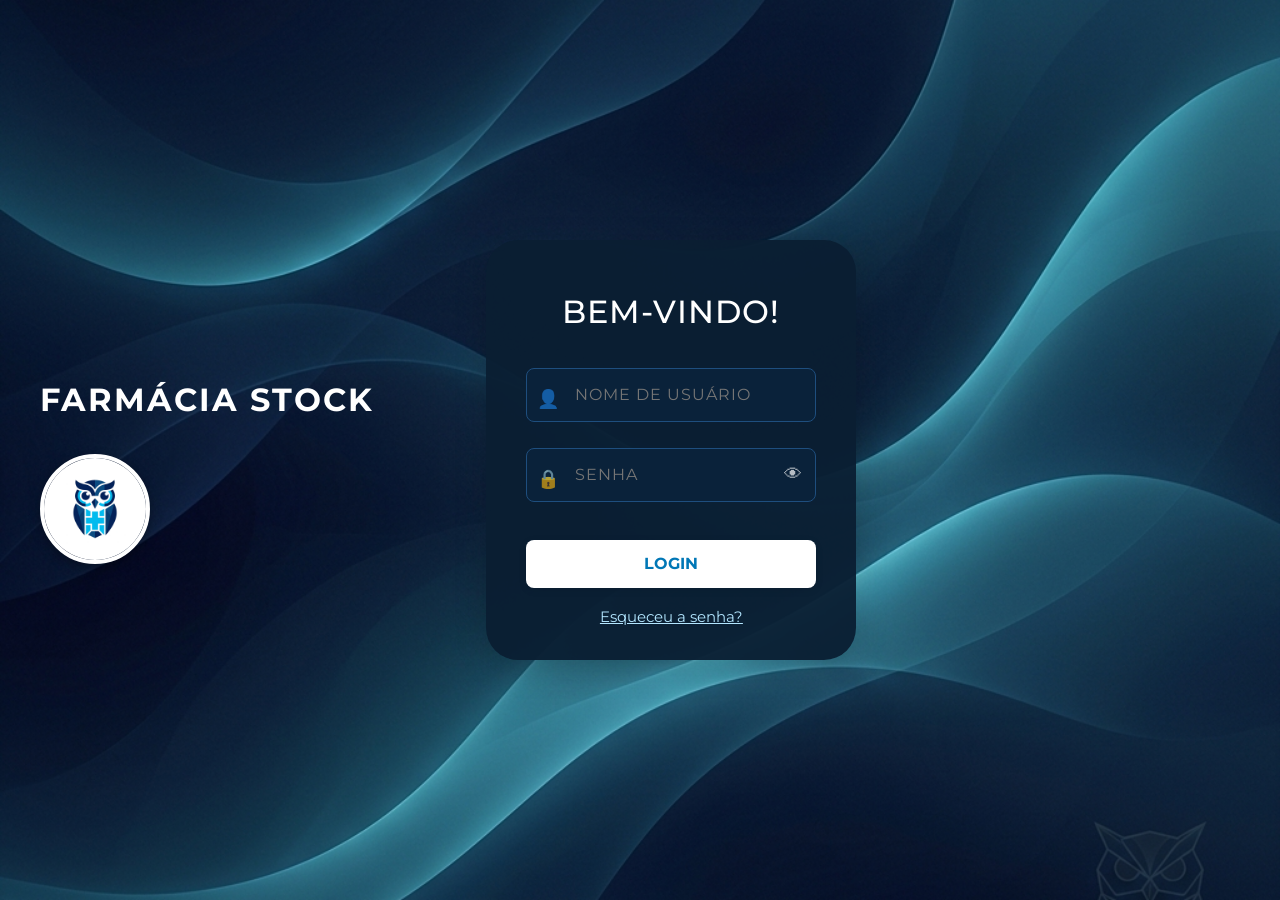
<file: index.html>
<!DOCTYPE html>
<html lang="pt-br">
<head>
    <meta charset="UTF-8">
    <meta name="viewport" content="width=device-width, initial-scale=1.0">
    <title>Farmácia Stock</title>
    <link rel="icon" type="image/png" href="assets/favicon.png">
    <link rel="stylesheet" href="style.css">
</head>
<body>
    <main class="container-login">
        <aside class="side-bar">
            <h1 class="logo-title">FARMÁCIA STOCK</h1>
            <img src="assets/logo.png" alt="Logo da Farmácia" class="logo-img" style="border-radius: 50%; box-shadow: 0 4px 12px rgba(0,0,0,0.3);">
        </aside>
        <section class="login-area">
            <h2 class="welcome-title">BEM-VINDO!</h2>
            <form class="login-form">
                <div class="input-group">
                    <label for="usuario" class="sr-only">Nome de usuário</label>
                    <span class="input-icon user" aria-hidden="true"></span>
                    <input type="text" id="usuario" placeholder="NOME DE USUÁRIO" required>
                </div>
                <div class="input-group">
                    <label for="senha" class="sr-only">Senha</label>
                    <span class="input-icon lock" aria-hidden="true"></span>
                    <input type="password" id="senha" placeholder="SENHA" required>
                    <button type="button" class="toggle-password" aria-label="Mostrar senha">
                        <span class="eye-icon" aria-hidden="true"></span>
                    </button>
                </div>
                <div id="erro-login" style="color: #ff4d4d; font-size: 0.85rem; text-align: center; margin-top: -5px; display: none; font-weight: 600;">Usuário ou senha incorretos!</div>
                <button type="submit" class="login-btn">LOGIN</button>
            </form>
            <a href="#" class="forgot-link">Esqueceu a senha?</a>
        </section>
    </main>
    <script>
        // Funcionalidade de mostrar/ocultar senha
        const togglePassword = document.querySelector('.toggle-password');
        const senhaInput = document.getElementById('senha');
        
        togglePassword.addEventListener('click', function() {
            const type = senhaInput.getAttribute('type') === 'password' ? 'text' : 'password';
            senhaInput.setAttribute('type', type);
            // Efeito visual de opacidade no olho quando visível
            this.style.opacity = type === 'text' ? '1' : '0.7';
        });

        // Autenticação segura via API do servidor
        document.querySelector('.login-form').addEventListener('submit', async function(e) {
            e.preventDefault();
            const usuario = document.getElementById('usuario').value.trim().toLowerCase();
            const senha = senhaInput.value.trim();
            const erroMsg = document.getElementById('erro-login');
            const btnLogin = document.querySelector('.login-btn');

            if (!usuario || !senha) {
                erroMsg.style.display = 'block';
                return;
            }

            // Desabilita o botão durante a requisição
            btnLogin.disabled = true;
            btnLogin.textContent = 'VERIFICANDO...';

            try {
                const resp = await fetch('/api/auth', {
                    method: 'POST',
                    headers: { 'Content-Type': 'application/json' },
                    body: JSON.stringify({ usuario, senha })
                });

                const resultado = await resp.json();

                if (resultado.ok) {
                    sessionStorage.setItem('farmacia_auth', 'true');
                    sessionStorage.setItem('farmacia_user_nome', resultado.nome);
                    sessionStorage.setItem('farmacia_token', resultado.token);
                    window.location.href = 'menu.html';
                } else {
                    erroMsg.style.display = 'block';
                    senhaInput.value = '';
                    senhaInput.focus();
                }
            } catch (err) {
                console.error("Erro ao comunicar com o servidor:", err);
                erroMsg.textContent = 'Erro de conexão com o servidor!';
                erroMsg.style.display = 'block';
            } finally {
                btnLogin.disabled = false;
                btnLogin.textContent = 'LOGIN';
            }
        });
    </script>
</body>
</html>
</file>
<file: style.css>
@import url('https://fonts.googleapis.com/css2?family=Montserrat:wght@400;500;600;700&display=swap');
@import 'reset.css';

body {
	min-height: 100vh;
	background: #01203a url('assets/wallpaper.png') no-repeat center center fixed;
    background-size: cover;
	position: relative;
	font-family: 'Montserrat', Arial, sans-serif;
	overflow-x: hidden;
}

.container-login {
	position: relative;
	z-index: 1;
	display: flex;
	flex-direction: row;
	justify-content: flex-start;
	align-items: center;
	min-height: 100vh;
	width: 100vw;
}

.side-bar {
	width: 30vw;
	min-width: 320px;
	background: transparent;
	display: flex;
	flex-direction: column;
	align-items: flex-start;
	padding: 40px 0 0 40px;
	gap: 20px;
}

.logo-title {
	color: #fff;
	font-size: 2rem;
	font-weight: 700;
	letter-spacing: 2px;
	margin-bottom: 10px;
}

.logo-img {
	width: 110px;
	height: 110px;
	border-radius: 50%;
	border: 4px solid #fff;
	background: #fff;
	object-fit: cover;
}

.login-area {
	background: rgba(10, 30, 50, 0.95);
	border-radius: 32px;
	box-shadow: 0 8px 32px rgba(0,0,0,0.18);
	padding: 48px 40px 32px 40px;
	margin-left: 8vw;
	min-width: 340px;
	display: flex;
	flex-direction: column;
	align-items: center;
	z-index: 2;
}

.welcome-title {
	color: #fff;
	font-size: 2rem;
	font-weight: 500;
	margin-bottom: 32px;
	letter-spacing: 1px;
}

.login-form {
	width: 100%;
	display: flex;
	flex-direction: column;
	gap: 18px;
}

.input-group {
	display: flex;
	align-items: center;
	background: #0a223a;
	border-radius: 8px;
	padding: 0 12px;
	border: 1.5px solid #1e4e7e;
	margin-bottom: 8px;
	position: relative;
}

.input-group input {
	background: transparent;
	border: none;
	outline: none;
	color: #fff;
	font-size: 1rem;
	padding: 14px 8px 14px 36px;
	width: 100%;
	letter-spacing: 1px;
}

.input-icon {
	position: absolute;
	left: 10px;
	width: 18px;
	height: 18px;
	opacity: 0.7;
}
.input-icon.user::before {
	content: '\1F464'; /* Unicode user icon */
	font-size: 18px;
	color: #fff;
	position: absolute;
	left: 0;
}
.input-icon.lock::before {
	content: '\1F512'; /* Unicode lock icon */
	font-size: 18px;
	color: #fff;
	position: absolute;
	left: 0;
}
.input-icon.eye::before {
	content: '\1F441'; /* Unicode eye icon */
	font-size: 18px;
	color: #fff;
	position: absolute;
	right: 0;
	left: unset;
}

.toggle-password {
	position: absolute;
	right: 10px;
	background: none;
	border: none;
	cursor: pointer;
	padding: 4px;
	width: 24px;
	height: 24px;
	display: flex;
	align-items: center;
	justify-content: center;
}

.eye-icon::before {
	content: '\1F441'; /* Unicode eye icon */
	font-size: 18px;
	color: #fff;
	opacity: 0.7;
}

.sr-only {
	position: absolute;
	width: 1px;
	height: 1px;
	padding: 0;
	margin: -1px;
	overflow: hidden;
	clip: rect(0, 0, 0, 0);
	white-space: nowrap;
	border: 0;
}

.login-btn {
	margin-top: 12px;
	background: #fff;
	color: #0077b6;
	font-weight: 700;
	border: none;
	border-radius: 8px;
	padding: 12px 0;
	font-size: 1rem;
	cursor: pointer;
	transition: background 0.2s, color 0.2s;
	box-shadow: 0 2px 8px rgba(0,0,0,0.08);
}
.login-btn:hover {
	background: #00b4e6;
	color: #fff;
}

.forgot-link {
	display: block;
	margin-top: 18px;
	color: #b3e6ff;
	font-size: 0.95rem;
	text-align: center;
	text-decoration: underline;
	transition: color 0.2s;
}
.forgot-link:hover {
	color: #fff;
}

@media (max-width: 900px) {
	.container-login {
		flex-direction: column;
		align-items: center;
		justify-content: center;
	}
	.side-bar {
		width: 100vw;
		align-items: center;
		padding: 32px 0 0 0;
	}
	.login-area {
		margin-left: 0;
		margin-top: 24px;
	}
}
</file>
<file: menu_style.css>
/* =============================================================
   VARIÁVEIS GLOBAIS E FONTES
   ============================================================= */
@import url('https://fonts.googleapis.com/css2?family=Montserrat:wght@400;500;600;700&display=swap');

:root {
  --cor-fundo-cabecalho: #08223a;
  --cor-fundo-menu: #00b4e6;
  --cor-fundo-area: #dbdbdb;
  --cor-fundo-onda: #00b4e6;
  --cor-btn-menu: #fff;
  --cor-btn-menu-hover: #e0f7fa;
  --cor-titulo-menu: #fff;
  --cor-titulo-cabecalho: #fff;
  --cor-pesquisa: #2c3e50;
  --cor-placeholder: #b0b0b0;
  --cor-icone: #fff;
  --cor-usuario: #fff;
  --cor-rodape-menu: #fff;
  --cor-texto-menu: #222;
  --cor-texto-menu-ativo: #0077b6;
  --fonte-principal: 'Montserrat', Arial, sans-serif;
  
  /* Variáveis de layout e cards */
  --espaco-md: 16px;
  --espaco-lg: 24px;
  --cor-fundo-card: #ffffff;
  --raio-borda-card: 16px;
  --cor-texto-card: #08223a;
}


/* =============================================================
   RESET BÁSICO
   ============================================================= */
*, *::before, *::after {
  box-sizing: border-box;
  margin: 0;
  padding: 0;
}

body {
  font-family: var(--fonte-principal);
  background: var(--cor-fundo-cabecalho);
  min-height: 100vh;
}

a {
  text-decoration: none;
  color: inherit;
}

ul {
  list-style: none;
}

/* Utilitário de acessibilidade: oculta visualmente mas mantém para leitores de tela */
.visualmente-oculto {
  position: absolute;
  width: 1px;
  height: 1px;
  padding: 0;
  margin: -1px;
  overflow: hidden;
  clip: rect(0, 0, 0, 0);
  white-space: nowrap;
  border: 0;
}


/* =============================================================
   CABEÇALHO
   ============================================================= */
.cabecalho {
  width: 100vw;
  height: 64px;
  background: var(--cor-fundo-cabecalho);
  display: flex;
  align-items: center;
  justify-content: space-between;
  padding: 0 32px;
  position: relative;
  z-index: 2;
}

.cabecalho__esquerda {
  display: flex;
  align-items: center;
  gap: 16px;
}

.cabecalho__titulo {
  color: var(--cor-titulo-cabecalho);
  font-size: 2rem;
  font-weight: 600;
  letter-spacing: 1px;
}

.cabecalho__logo {
  width: 56px;
  height: 56px;
  border-radius: 50%;
  background: #fff;
  object-fit: cover;
  border: 2px solid #fff;
}

.cabecalho__centro {
  flex: 1;
  display: flex;
  align-items: center;
  justify-content: center;
}

/* Wrapper direto do input — o ícone se posiciona em relação a ele */
.cabecalho__pesquisa-wrapper {
  position: relative;
  display: flex;
  align-items: center;
}

.cabecalho__pesquisa {
  width: 340px;
  max-width: 40vw;
  padding: 8px 36px 8px 16px;
  border-radius: 18px;
  border: none;
  background: rgba(255, 255, 255, 0.13);
  color: #fff;
  font-size: 1rem;
  outline: none;
}

.cabecalho__pesquisa::placeholder {
  color: var(--cor-placeholder);
  opacity: 1;
}

.cabecalho__pesquisa-icone {
  position: absolute;
  right: 18px;
  top: 50%;
  transform: translateY(-50%);
  color: var(--cor-placeholder);
  font-size: 1.1rem;
  pointer-events: none;
}

.cabecalho__direita {
  display: flex;
  align-items: center;
  gap: 18px;
}

/* Botões de ícone no cabeçalho (modo noturno, notificações) */
.cabecalho__icone-btn {
  background: none;
  border: none;
  cursor: pointer;
  color: var(--cor-icone);
  font-size: 1.3rem;
  position: relative;
  padding: 4px;
  line-height: 1;
}

.notificacao-bolinha {
  display: inline-block;
  width: 10px;
  height: 10px;
  background: #ff2d2d;
  border-radius: 50%;
  position: absolute;
  top: -4px;
  left: 10px;
  border: 2px solid var(--cor-fundo-cabecalho);
}

.cabecalho__usuario-nome {
  color: var(--cor-usuario);
  font-size: 1.1rem;
  font-weight: 500;
  letter-spacing: 1px;
}

.cabecalho__avatar-usuario {
  width: 38px;
  height: 38px;
  border-radius: 50%;
  background: #222;
  display: inline-block;
  margin-left: 4px;
}


/* =============================================================
   LAYOUT PRINCIPAL (menu lateral + conteúdo)
   ============================================================= */
.layout {
  display: flex;
  flex-direction: row;
  width: 100vw;
  height: calc(100vh - 64px);
}


/* =============================================================
   MENU LATERAL
   ============================================================= */
.menu-lateral {
  width: 270px;
  min-width: 220px;
  height: 100%;
  background: var(--cor-fundo-menu);
  display: flex;
  flex-direction: column;
  align-items: flex-start;
  padding: 32px 0 0 0;
  position: relative;
  box-shadow: 2px 0 8px rgba(0, 0, 0, 0.06);
  overflow-y: auto;
}

.menu-lateral__titulo {
  color: var(--cor-titulo-menu);
  font-size: 1.6rem;
  font-weight: 500;
  margin-left: 32px;
  margin-bottom: 32px;
  letter-spacing: 1px;
}

.menu-lateral__lista {
  width: 100%;
  display: flex;
  flex-direction: column;
  gap: 0;
  padding-left: 0;
  margin-bottom: 40px;
}

.menu-lateral__item {
  width: 85%;
  margin: 0 auto 18px;
}

/* Botão de cada item do menu */
.menu-lateral__btn {
  width: 100%;
  background: var(--cor-btn-menu);
  color: var(--cor-texto-menu);
  border-radius: 22px;
  display: flex;
  align-items: center;
  gap: 16px;
  font-size: 1.1rem;
  font-family: var(--fonte-principal);
  font-weight: 500;
  padding: 10px 24px;
  cursor: pointer;
  border: none;
  box-shadow: 0 2px 8px rgba(0, 0, 0, 0.06);
  transition: background 0.2s, color 0.2s;
  text-align: left;
}

.menu-lateral__btn--ativo,
.menu-lateral__btn:hover {
  background: var(--cor-btn-menu-hover);
  color: var(--cor-texto-menu-ativo);
}

.menu-lateral__icone {
  font-size: 1.6rem;
  flex-shrink: 0;
}


/* =============================================================
   SUBMENU
   ============================================================= */
.submenu {
  display: none;
  list-style: none;
  padding: 8px 8px 0 8px;
  margin-top: 8px;
  display: none;
  flex-direction: column;
  gap: 6px;
}

.submenu.visivel {
  display: flex;
}

.submenu__link {
  display: block;
  padding: 10px 15px;
  border: 1px solid #ccc;
  border-radius: 5px;
  background: #ffffff;
  color: #333;
  font-size: 1rem;
  font-family: var(--fonte-principal);
  box-shadow: 0 2px 4px rgba(0, 0, 0, 0.1);
  cursor: pointer;
  transition: background-color 0.2s;
  text-decoration: none;
}

.submenu__link:hover,
.submenu__link:focus,
.submenu__link--ativo {
  background-color: #f0f0f0;
  outline: none;
}


/* =============================================================
   MENU DROPDOWN DO PERFIL
   ============================================================= */
.perfil-container {
  position: relative;
  display: flex;
  align-items: center;
}

.perfil-info {
  display: flex;
  align-items: center;
  gap: 8px;
  cursor: pointer;
  padding: 4px 8px;
  border-radius: 8px;
  transition: background 0.2s;
}

.perfil-info:hover {
  background: rgba(255, 255, 255, 0.1);
}

.cabecalho__avatar-usuario {
  width: 38px;
  height: 38px;
  border-radius: 50%;
  background: rgba(255,255,255,0.2);
  display: flex;
  align-items: center;
  justify-content: center;
  font-size: 1.2rem;
  color: #fff;
}

.perfil-dropdown {
  position: absolute;
  top: 110%;
  right: 0;
  width: 200px;
  background: #ffffff;
  border-radius: 12px;
  box-shadow: 0 8px 24px rgba(0, 0, 0, 0.15);
  padding: 8px 0;
  z-index: 100;
  animation: fadeInDown 0.2s ease-out;
}

@keyframes fadeInDown {
  from { opacity: 0; transform: translateY(-10px); }
  to { opacity: 1; transform: translateY(0); }
}

.perfil-dropdown__lista {
  display: flex;
  flex-direction: column;
}

.perfil-dropdown__btn {
  width: 100%;
  display: flex;
  align-items: center;
  gap: 12px;
  padding: 12px 20px;
  background: none;
  border: none;
  cursor: pointer;
  font-family: var(--fonte-principal);
  font-size: 0.95rem;
  color: #444;
  text-align: left;
  transition: background 0.2s, color 0.2s;
}

.perfil-dropdown__btn:hover {
  background: #f0f7fb;
  color: #0077b6;
}

.perfil-dropdown__icone {
  font-size: 1.2rem;
  opacity: 0.8;
}

.perfil-dropdown__separador {
  height: 1px;
  background: #eaeaea;
  margin: 8px 0;
}

.perfil-dropdown__btn--sair {
  color: #c0392b;
}

.perfil-dropdown__btn--sair:hover {
  background: #fef0f0;
  color: #a93226;
}


/* =============================================================
   CONTEÚDO PRINCIPAL
   ============================================================= */
.conteudo-principal {
  flex: 1;
  display: flex;
  flex-direction: column;
  height: 100%;
  position: relative;
}

.conteudo-principal__area {
  flex: 1;
  background: var(--cor-fundo-area);
  width: 100%;
  height: calc(100% - 60px);
}

.conteudo-principal__onda {
  width: 100%;
  height: 80px;
  background: var(--cor-fundo-onda);
  border-radius: 0 0 80px 80px / 100px 100px 80px 80px;
  margin-top: -40px;
  z-index: 1;
}


/* =============================================================
   GRADE DE MÓDULOS (cartões)
   ============================================================= */
.modulos-grade {
  display: grid;
  grid-template-columns: repeat(2, 1fr);
  gap: var(--espaco-md);
  max-width: 700px;
}

.modulo-card {
  background-color: var(--cor-fundo-card);
  border-radius: var(--raio-borda-card);
  padding: var(--espaco-lg);
  display: flex;
  flex-direction: column;
  align-items: flex-start;
  gap: var(--espaco-md);
  min-height: 110px;
  cursor: pointer;
  transition: filter 0.2s ease, transform 0.15s ease;
}

.modulo-card:hover {
  filter: brightness(0.93);
  transform: translateY(-2px);
}

.modulo-card__titulo {
  font-size: 0.95rem;
  font-weight: 600;
  color: var(--cor-texto-card);
}

.modulo-card__icone {
  font-size: 2.4rem;
  align-self: center;
  margin: auto;
}


/* =============================================================
   RESPONSIVIDADE
   ============================================================= */
@media (max-width: 900px) {
  .cabecalho__centro {
    display: none;
  }

  .menu-lateral {
    min-width: 80px;
    width: 120px;
    padding-left: 0;
  }

  .menu-lateral__titulo {
    font-size: 1.1rem;
    margin-left: 12px;
  }

  .menu-lateral__btn {
    font-size: 0.9rem;
    padding: 8px 10px;
  }

  .conteudo-principal__onda {
    height: 40px;
    margin-top: -20px;
  }
}
</file>
